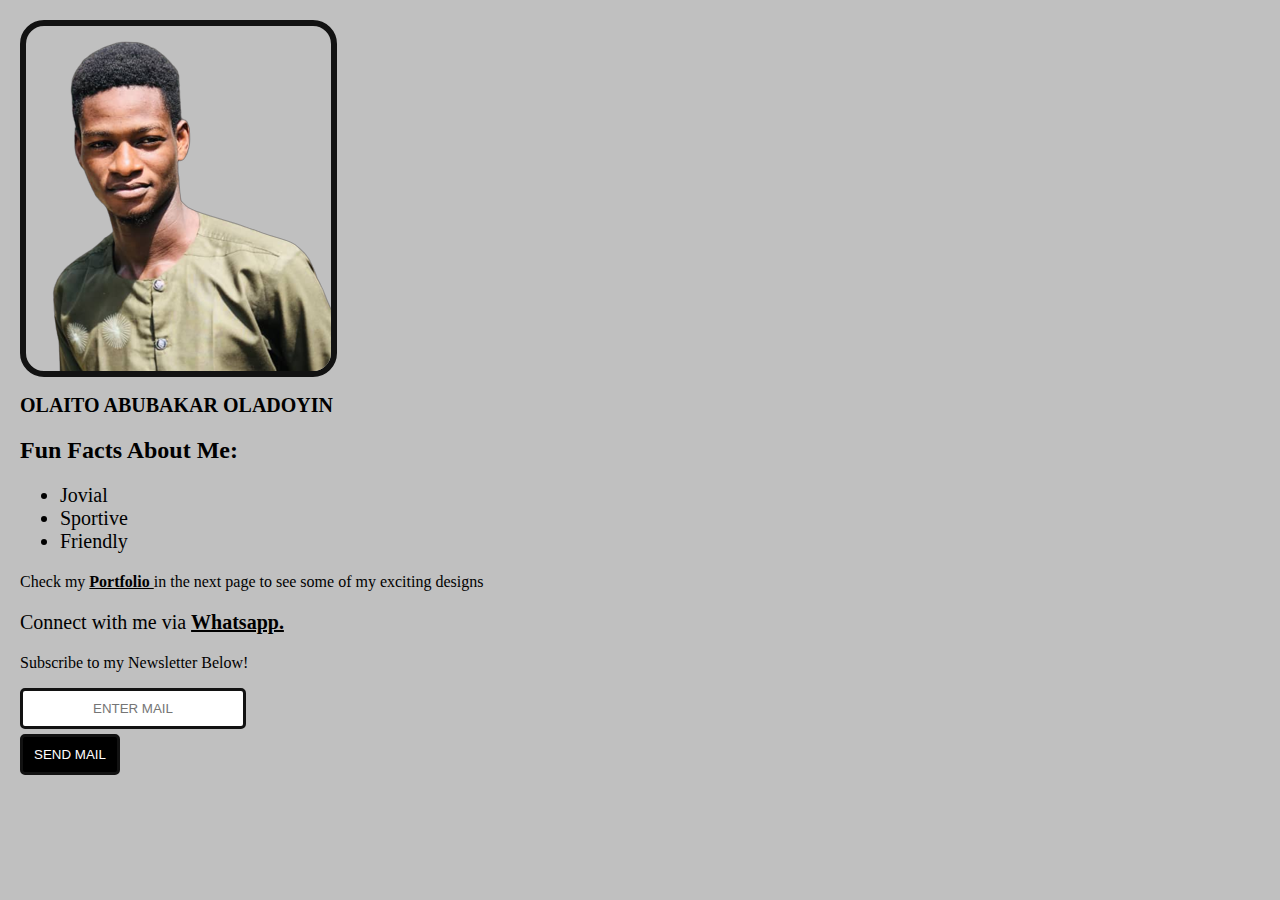
<file: index.html>
<!doctype html>
<html>
    <head>
        <link rel="stylesheet" href="styles.css" />
        <link href="https://fonts.googleapis.com/css2?family=Bangers&family=Black+Ops+One&family=Creepster&family=La+Belle+Aurore&family=MedievalSharp&family=Orbitron&family=Rye&display=swap" rel="stylesheet">
        <script src="index.js"></script>
    </head>
    <body>
        <!-- 
        Challenge 1:
        Write the HTML for your personal website.
        -->
	<div class="main">
        	<img class="logo-img" src="ola.png">
       		<h1 class="hda">OLAITO ABUBAKAR OLADOYIN </h1>
        	<h2 class="hdb">Fun Facts About Me:</h2>
        	<ul class="uls">
            	   <li class="lia">Jovial</li>
                   <li class="lib">Sportive</li>
            	   <li class="lic">Friendly</li>
		</ul>
		<p> Check my <a href="work.html"> Portfolio </a>in the next page to see some of my exciting designs </p>
                <p class="par">Connect with me via <a href="wa.me/+2348165426650"> Whatsapp.</a></p>
		<p class="sub"> Subscribe to my Newsletter Below! </p>
        	<input class="enter-input" type="text" placeholder="ENTER MAIL">
        	<button class="btn"> SEND MAIL </button>
	</div>
    </body>
</html>
</file>
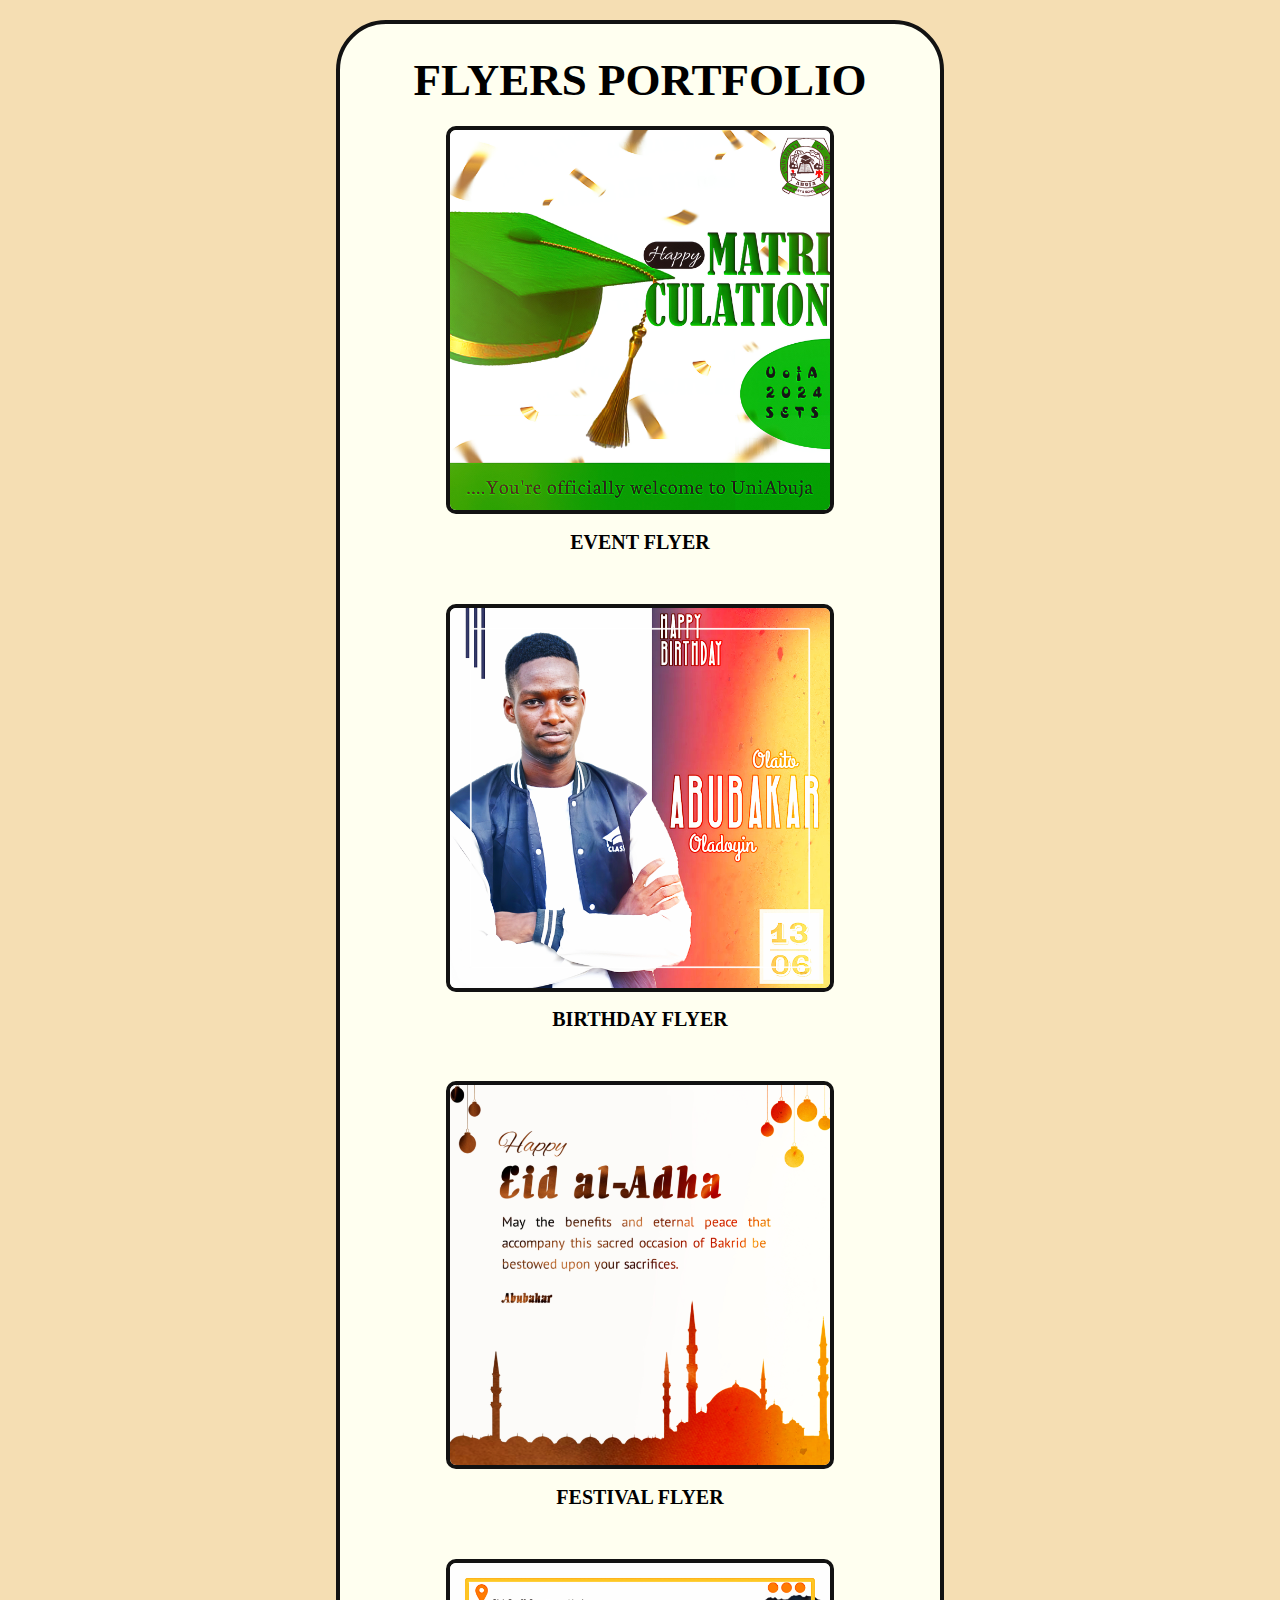
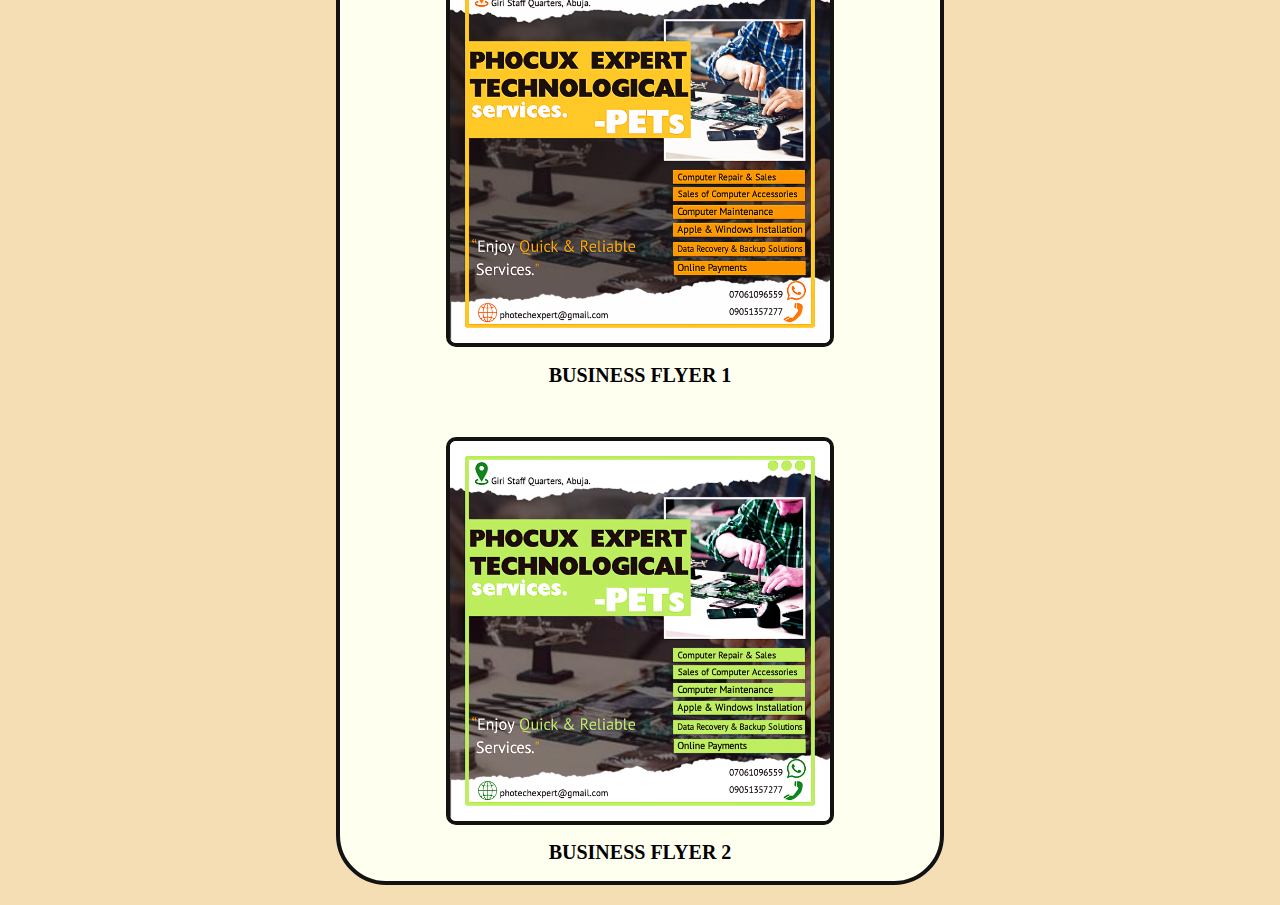
<file: work.html>
<!doctype html>
<html>
	<head>
		<link rel="stylesheet" href="work.css">
	</head>
	<body>
		<div class="work">
			<h1> FLYERS PORTFOLIO </h1>
			<img class="mat-img" src="matric.jpg">
			<h2 class="mat-text"> EVENT FLYER </h2>
			<img class="bir-img" src="birthday.jpg">
			<h2 class="bir-text"> BIRTHDAY FLYER </h2>
			<img class="eid-img" src="eid.jpg">
			<h2 class="eid-text"> FESTIVAL FLYER </h2>
			<img class="pets1-img" src="pets1.jpg">
			<h2 class="pets1-text"> BUSINESS FLYER 1 </h2>
			<img class="pets-img" src="pets.jpg">
			<h2 class="pets-text"> BUSINESS FLYER 2 </h2>
		</div>
	</body>
</html>
</file>
<file: styles.css>
body {
	margin: 0px;
	background-color: silver;

.main {
	margin: 20px;
}

.logo-img {
	border: 6px solid #121212;
	border-radius: 24px;
}

.hda {
	font-size: 20px;
}

.uls {
	font-size: 20px;
}

.par {
	font-size: 20px;
}

a {
	color: black;
	font-weight: bold;
}

.enter-input {
	background-color: biege;
	display: block;
	margin-bottom: 5px;
	width: 200px;
	border: 3px solid #121212;
	border-radius: 5px;
	padding: 10px;
	text-align: center;
}

.btn {
	display: block;
	border: 3px solid #121212;
	border-radius: 5px;
	background-color: black;
	color: white;
	width: 100px;
	border: 3px solid #121212;
	border-radius: 5px;
	padding: 10px;
	text-align: center;
}

.sub {
	font-size: 16px;
}
</file>
<file: work.css>
body {
	margin: 0px;
	background-color: wheat;
}

.work {
	display: block;
	width: 600px;
	margin: 20px;
	margin-left: auto;
	margin-right: auto;
	border: 4px solid #121212;
	border-radius: 50px;
	background-color: ivory;
}

h1 {
	text-align: center;
	font-family: algerian;
	font-size: 45px;
	margin-bottom: 10px;
}
	
.mat-img {
	display: block;
	margin-left: auto;
	margin-right: auto;
	width: 380px;
	margin-top: 20px;
	border: 4px solid #121212;
	border-radius: 10px;
}

.mat-text {
	text-align: center;
	font-family: alexandria;
	font-size: 20px;
}

.bir-img {
	display: block;
	margin-left: auto;
	margin-right: auto;
	width: 380px;
	margin-top: 50px;
	border: 4px solid #121212;
	border-radius: 10px;
}

.bir-text {
	text-align: center;
	font-family: alexandria;
	font-size: 20px;
}

.eid-img {
	display: block;
	margin-left: auto;
	margin-right: auto;
	width: 380px;
	margin-top: 50px;
	border: 4px solid #121212;
	border-radius: 10px;
}

.eid-text {
	text-align: center;
	font-family: alexandria;
	font-size: 20px;
}

.pets1-img {
	display: block;
	margin-left: auto;
	margin-right: auto;
	width: 380px;
	margin-top: 50px;
	border: 4px solid #121212;
	border-radius: 10px;
}

.pets1-text {
	text-align: center;
	font-family: alexandria;
	font-size: 20px;
}

.pets-img {
	display: block;
	margin-left: auto;
	margin-right: auto;
	width: 380px;
	margin-top: 50px;
	border: 4px solid #121212;
	border-radius: 10px;
}

.pets-text {
	text-align: center;
	font-family: alexandria;
	font-size: 20px;
}
</file>
